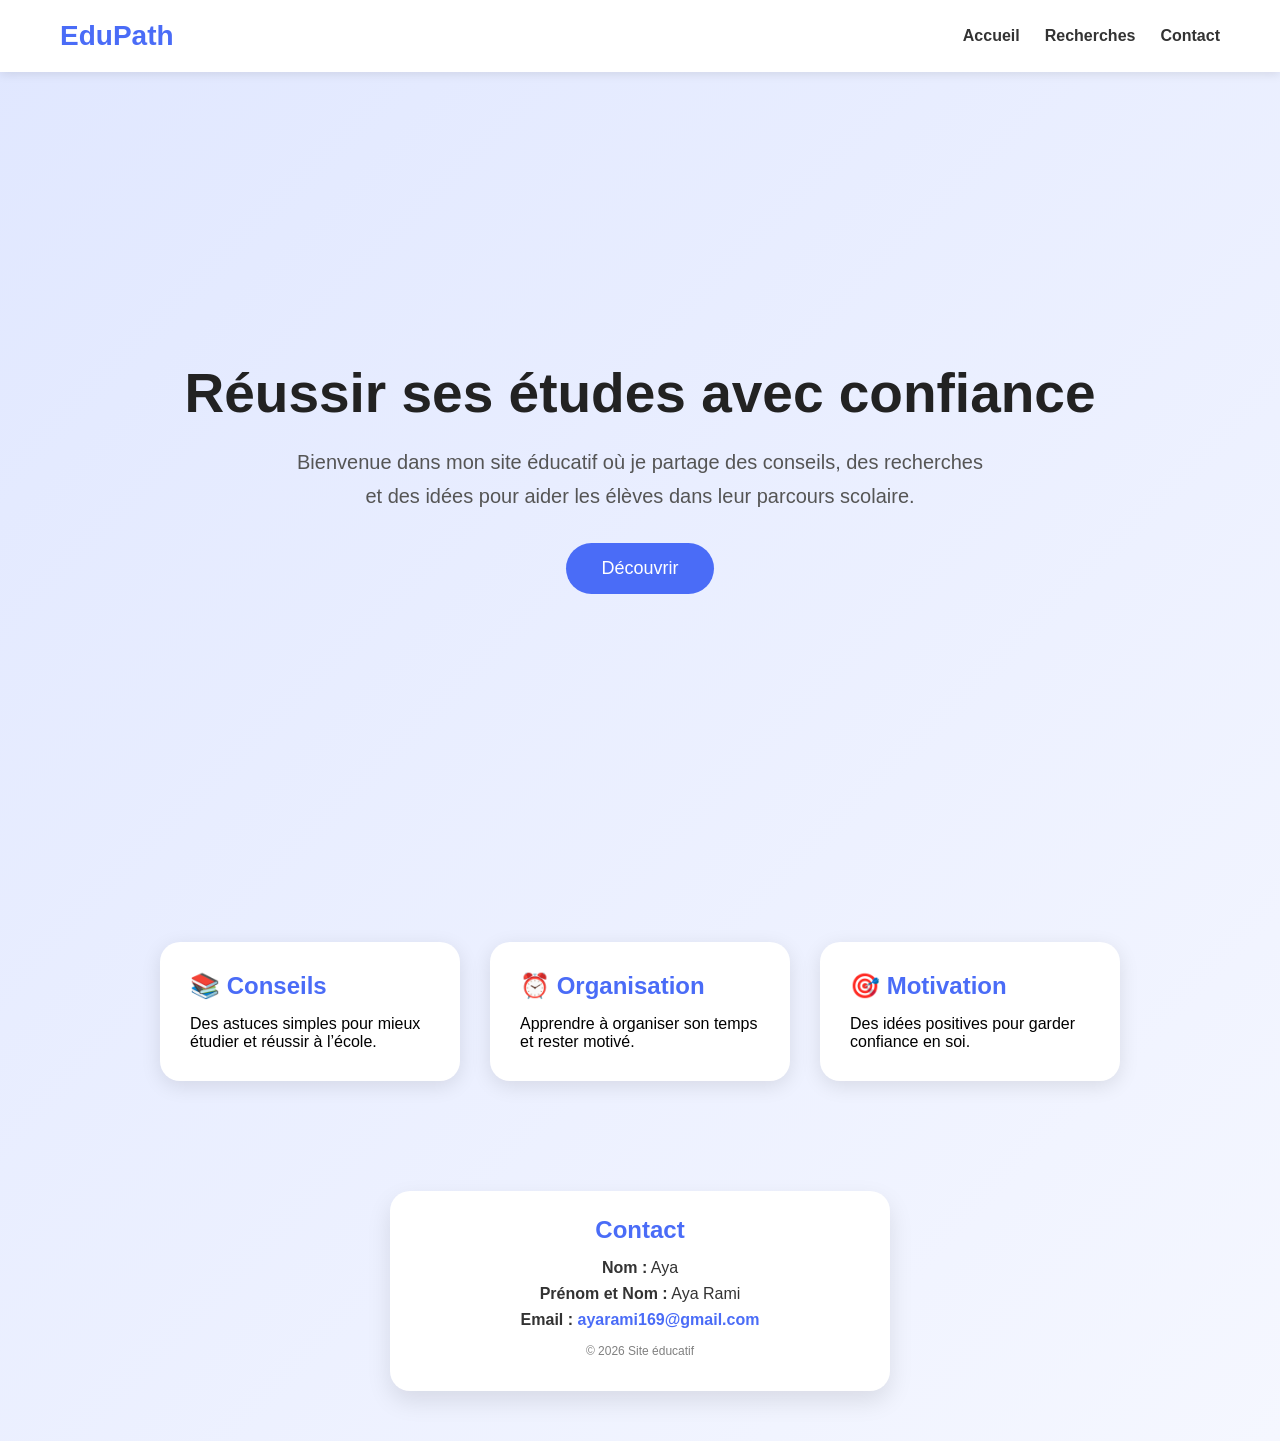
<file: index.html>
<!DOCTYPE html>
<html lang="fr">
<head>
    <meta charset="UTF-8">
    <meta name="viewport" content="width=device-width, initial-scale=1.0">
    <title>EduPath</title>
    <link rel="stylesheet" href="style.css">
</head>
<body>

    <!-- MENU -->
    
    <nav class="navbar">
  <h2 class="logo">EduPath</h2>

  <ul>
    <li><a href="index.html">Accueil</a></li>
    <li><a href="recherches.html">Recherches</a></li>
    <li><a href="index.html#contact">Contact</a></li>
  </ul>
</nav>

    <!-- HERO -->
    <header class="hero">
        <div class="hero-text">
            <h1>Réussir ses études avec confiance</h1>

            <p>
                Bienvenue dans mon site éducatif où je partage
                des conseils, des recherches et des idées
                pour aider les élèves dans leur parcours scolaire.
            </p>

            <button>Découvrir</button>
        </div>
    </header>

    <!-- CARDS -->
    <section class="cards">

        <div class="card">
            <h2>📚 Conseils</h2>
            <p>
                Des astuces simples pour mieux étudier
                et réussir à l’école.
            </p>
        </div>

        <div class="card">
            <h2>⏰ Organisation</h2>
            <p>
                Apprendre à organiser son temps
                et rester motivé.
            </p>
        </div>

        <div class="card">
            <h2>🎯 Motivation</h2>
            <p>
                Des idées positives pour garder
                confiance en soi.
            </p>
        </div>

    </section>

    <!-- FOOTER -->
<footer id="contact" class="contact-card">
  <h3>Contact</h3>

  <p><strong>Nom :</strong> Aya</p>
  <p><strong>Prénom et Nom :</strong> Aya Rami</p>

  <p>
    <strong>Email :</strong>
    <a href="mailto:ayarami169@gmail.com">ayarami169@gmail.com</a>
  </p>

  <p class="copy">© 2026 Site éducatif</p>
</footer>

</body>
</html>
</file>
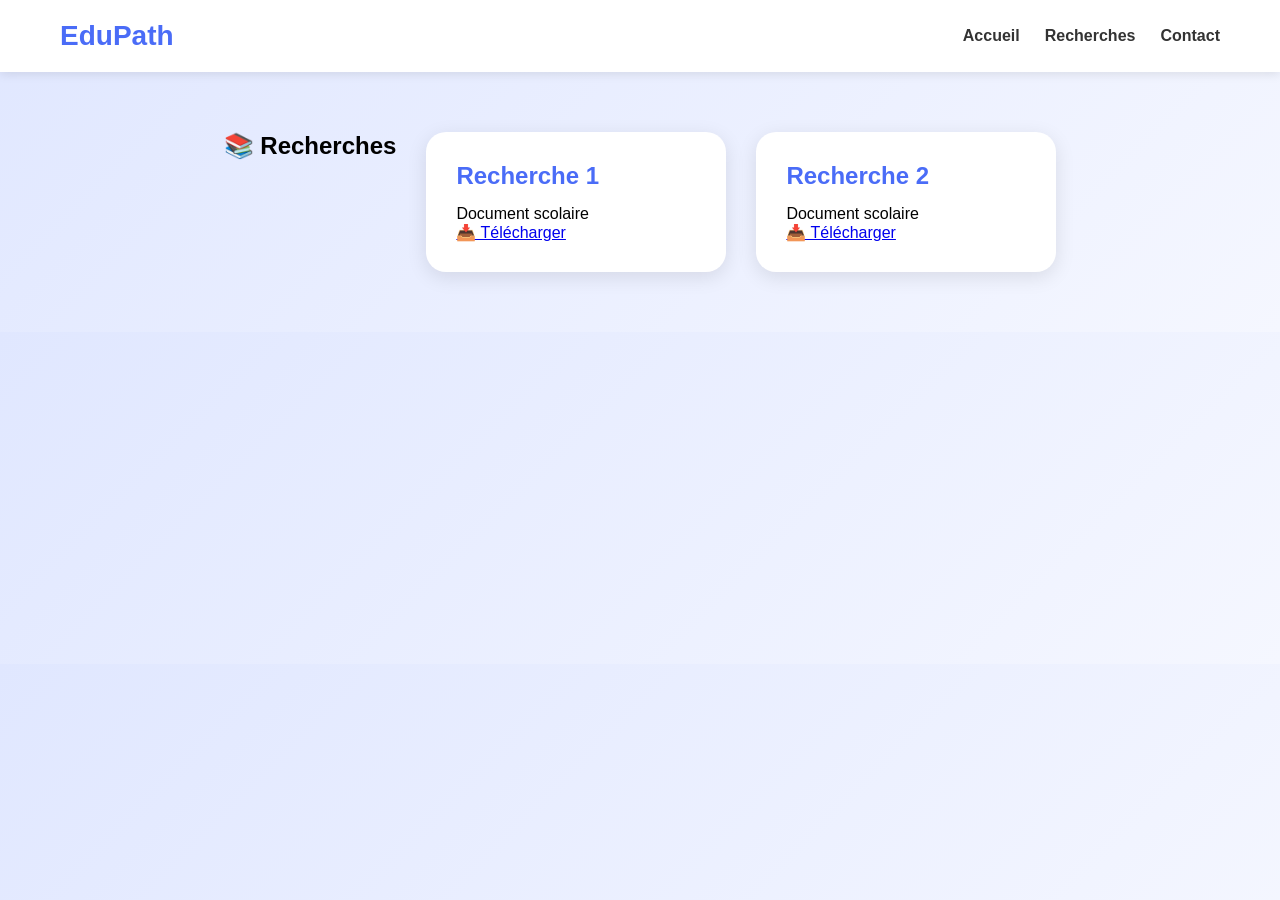
<file: recherches.html>
<!DOCTYPE html>
<html lang="fr">
<head>
  <meta charset="UTF-8">
  <title>Recherches</title>
  <link rel="stylesheet" href="style.css">
</head>

<body>

<nav class="navbar">
  <h2 class="logo">EduPath</h2>

  <ul>
    <li><a href="index.html">Accueil</a></li>
    <li><a href="recherches.html">Recherches</a></li>
    <li><a href="index.html#contact">Contact</a></li>
  </ul>
</nav>

<section class="cards">
  <h1>📚 Recherches</h1>

  <div class="card">
    <h2>Recherche 1</h2>
    <p>Document scolaire</p>
    <a href="research1.pdf" target="_blank">📥 Télécharger</a>
  </div>

  <div class="card">
    <h2>Recherche 2</h2>
    <p>Document scolaire</p>
    <a href="research2.pdf" target="_blank">📥 Télécharger</a>
  </div>

</section>

</body>
</html>
</file>
<file: style.css>
*{
    margin:0;
    padding:0;
    box-sizing:border-box;
    font-family:Arial;
}

body{
    background:#f5f7ff;
}

/* NAVBAR */

nav{
    display:flex;
    justify-content:space-between;
    align-items:center;
    padding:20px 60px;
    background:white;
    box-shadow:0 2px 10px rgba(0,0,0,0.1);
}

.logo{
    color:#4a6cf7;
    font-size:28px;
}

nav ul{
    display:flex;
    list-style:none;
}

nav ul li{
    margin-left:25px;
}

nav ul li a{
    text-decoration:none;
    color:#333;
    font-weight:bold;
    transition:0.3s;
}

nav ul li a:hover{
    color:#4a6cf7;
}

/* HERO */

.hero{
    height:90vh;
    display:flex;
    justify-content:center;
    align-items:center;
    text-align:center;
    padding:20px;
}

.hero-text h1{
    font-size:55px;
    color:#222;
    margin-bottom:20px;
}

.hero-text p{
    font-size:20px;
    color:#555;
    max-width:700px;
    margin:auto;
    line-height:1.7;
}

button{
    margin-top:30px;
    padding:15px 35px;
    border:none;
    background:#4a6cf7;
    color:white;
    border-radius:30px;
    font-size:18px;
    cursor:pointer;
    transition:0.3s;
}

button:hover{
    background:#3451c7;
    transform:scale(1.05);
}

/* CARDS */

.cards{
    display:flex;
    justify-content:center;
    gap:30px;
    padding:60px 30px;
    flex-wrap:wrap;
}

.card{
    background:white;
    width:300px;
    padding:30px;
    border-radius:20px;
    box-shadow:0 5px 20px rgba(0,0,0,0.1);
    transition:0.3s;
}

.card:hover{
    transform:translateY(-10px);
}

.card h2{
    margin-bottom:15px;
    color:#4a6cf7;
}

/* FOOTER */

footer{
    background:#222;
    color:white;
    text-align:center;
    padding:20px;
    margin-top:40px;
}
.contact-card{
    background: white;
    max-width: 500px;
    margin: 50px auto;
    padding: 25px;
    border-radius: 20px;
    box-shadow: 0 10px 25px rgba(0,0,0,0.1);
    text-align: center;
}

.contact-card h3{
    color: #4a6cf7;
    margin-bottom: 15px;
    font-size: 24px;
}

.contact-card p{
    font-size: 16px;
    margin: 8px 0;
    color: #333;
}

.contact-card .copy{
    margin-top: 15px;
    font-size: 12px;
    color: gray;
}
body{
    background: linear-gradient(135deg, #e0e7ff, #f5f7ff);
}

/* حركة جميلة عند المرور */
.contact-card{
    transition: 0.3s ease;
}

.contact-card:hover{
    transform: translateY(-10px);
    box-shadow: 0 15px 30px rgba(0,0,0,0.15);
}

/* رابط الإيميل */
.contact-card a{
    color: #4a6cf7;
    font-weight: bold;
    text-decoration: none;
}

.contact-card a:hover{
    text-decoration: underline;
}
</file>
